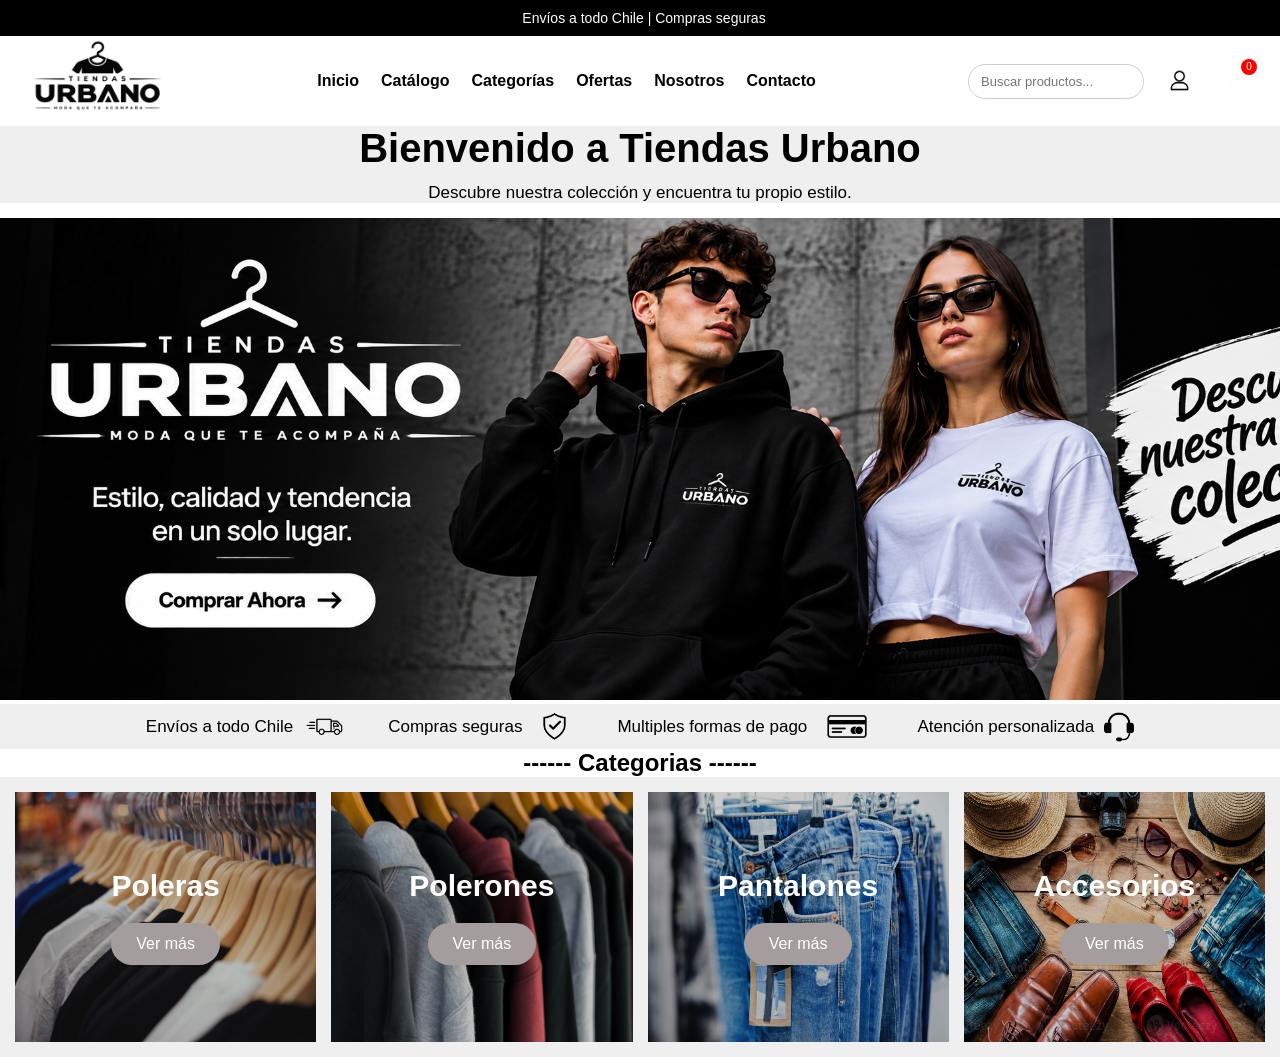
<file: index.html>
<!DOCTYPE html>
<html lang="es">

<head>
    <meta charset="UTF-8">
    <meta name="viewport" content="width=device-width, initial-scale=1.0">
    <title>Tiendas Urbano</title>
    <link rel="stylesheet" href="styles.css">
</head>

<body>

    <header>

        <section class="barra-superior">
            <p>
                <i class="fa-solid fa-truck"></i>
                Envíos a todo Chile | Compras seguras
            </p>
        </section>

        <nav class="nav">

            <section class="logo">
                <img class="N" src="img/logo-removebg-preview.png" alt="Logo Tiendas Urbano">
            </section>

            <section class="lista">
                <ul>
                    <li><a href="#inicio">Inicio</a></li>
                    <li><a href="catalogo.html">Catálogo</a></li>
                    <li><a href="categoria">Categorías</a></li>
                    <li><a href="#ofertas">Ofertas</a></li>
                    <li><a href="#nosotros">Nosotros</a></li>
                    <li><a href="#contacto">Contacto</a></li>
                </ul>
            </section>

            <section class="acciones">

                <section class="buscador">
                    <input type="text" placeholder="Buscar productos...">

                    <button type="button">
                        <i class="fa-solid fa-magnifying-glass"></i>
                    </button>
                </section>

                <a href="cuenta.html" class="icono" id="abrirCuenta">
                    <img src="img/icon-removebg-preview.png" alt="Usuario">
                </a>

                <a href="#carrito" class="icono carrito">
                    <img src="img/carrito-removebg-preview.png" alt="Carrito">
                    <span class="contador">0</span>
                </a>

            </section>

        </nav>

    </header>

    <main class="contenido" id="inicio">

        <section class="chino">

            <h1>Bienvenido a Tiendas Urbano</h1>

            <p>Descubre nuestra colección y encuentra tu propio estilo.</p>

        </section>

        <section class="tiendas">
            <img class="t" src="img/tiendas.png" alt="Logo Tiendas Urbano">
        </section>

        <section class="abajo_imagen" id="ofertas">
            <section class="p">

                <p class="parte_abajo">
                    Envíos a todo Chile
                    <img class="parteabajo" src="img/camion-removebg-preview.png" alt="Ofertas">
                </p>

                <p class="parte_abajo">
                    Compras seguras
                    <img class="parteabajo" src="img/escudo-removebg-preview.png" alt="Ofertas">
                </p>

                <p class="parte_abajo">
                    Multiples formas de pago
                    <img class="parteabajo" src="img/targeta.png" alt="Ofertas">
                </p>

                <p class="parte_abajo">
                    Atención personalizada
                    <img class="parteabajo" src="img/audifonos-removebg-preview.png" alt="Ofertas">
                </p>

            </section>
        </section>

        <h2>------ Categorias ------</h2>


        <section class="categorias" id="categorias">

            <section class="categoria">
                <img class="imagenes_abajo" src="img/poleras.jpg" alt="Poleras">

                <div class="contenido_categoria">
                    <h3>Poleras</h3>
                    <a href="" class="buttom">Ver más</a>
                </div>
            </section>

            <section class="categoria">
                <img class="imagenes_abajo" src="img/polerones.jpg" alt="Polerones">

                <div class="contenido_categoria">
                    <h3>Polerones</h3>
                    <a href="" class="buttom">Ver más</a>
                </div>
            </section>

            <section class="categoria">
                <img class="imagenes_abajo" src="img/pantalones.jpg" alt="Pantalones">

                <div class="contenido_categoria">
                    <h3>Pantalones</h3>
                    <a href="" class="buttom">Ver más</a>
                </div>
            </section>

            <section class="categoria">
                <img class="imagenes_abajo" src="img/accesorios.jpg" alt="Accesorios">

                <div class="contenido_categoria">
                    <h3>Accesorios</h3>
                    <a href="" class="buttom">Ver más</a>
                </div>
            </section>

        </section>

    </main>

    <script src="script.js"></script>
    <script src="sesion.js"></script>

</body>

</html>
</file>
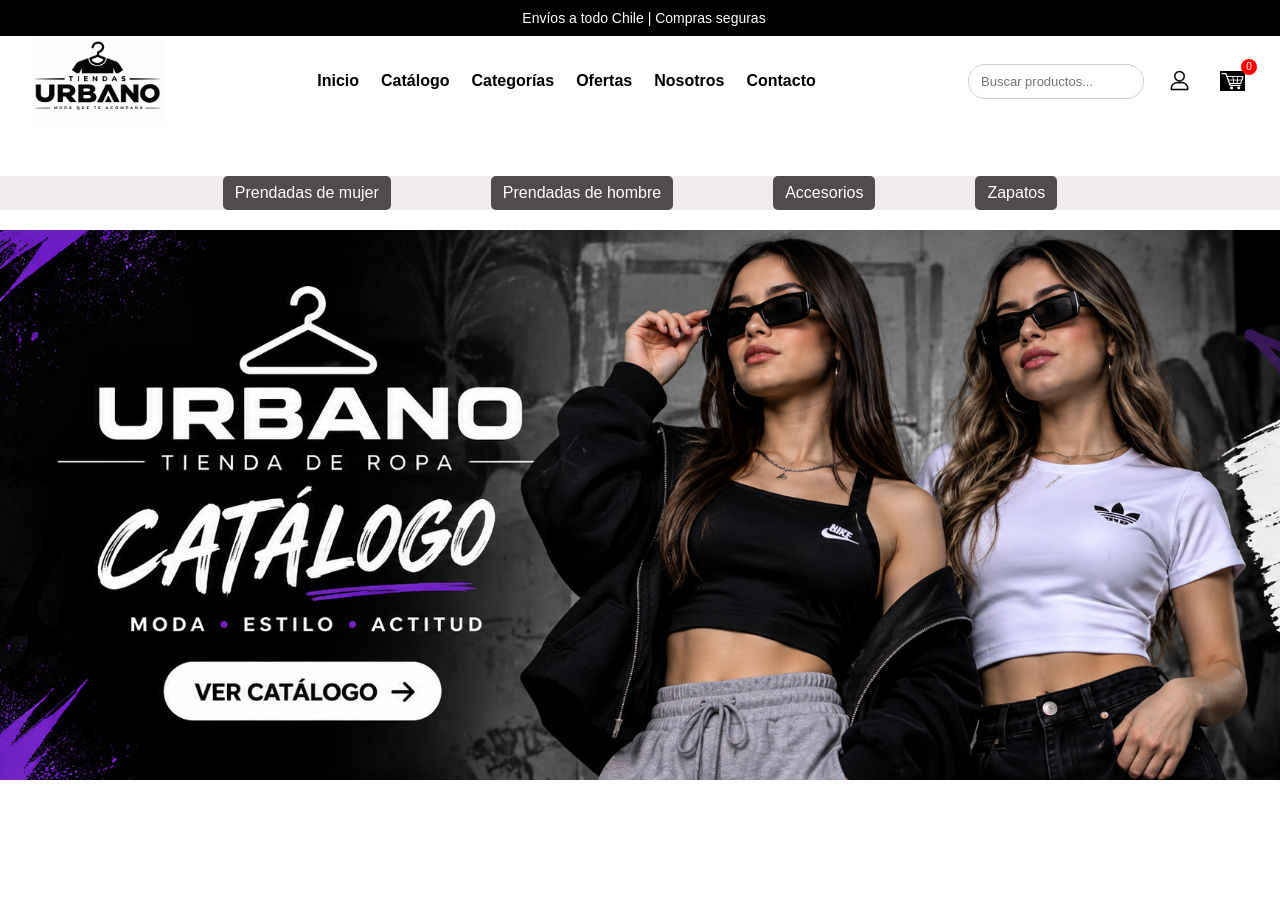
<file: catalogo.html>
<!DOCTYPE html>
<html lang="en">
<head>
    <meta charset="UTF-8">
    <meta name="viewport" content="width=device-width, initial-scale=1.0">
    <link rel="stylesheet" href="catalogo.css">
</head>
    <title>Document</title>
</head>
<body>

    <header>

        <section class="barra-superior">
            <p>
                <i class="fa-solid fa-truck"></i>
                Envíos a todo Chile | Compras seguras
            </p>
        </section>

        <nav class="nav">

            <section class="logo">
                <img class="N" src="img/logo.png" alt="Logo Tiendas Urbano">
            </section>

            <section class="lista">
                <ul>
                    <li><a href="index.html">Inicio</a></li>
                    <li><a href="catalogo.html">Catálogo</a></li>
                    <li><a href="categor">Categorías</a></li>
                    <li><a href="#ofertas">Ofertas</a></li>
                    <li><a href="#nosotros">Nosotros</a></li>
                    <li><a href="#contacto">Contacto</a></li>
                </ul>
            </section>

            <section class="acciones">

                <section class="buscador">
                    <input type="text" placeholder="Buscar productos...">

                    <button type="button">
                        <i class="fa-solid fa-magnifying-glass"></i>
                    </button>
                </section>

                <a href="cuenta.html" class="icono" id="abrirCuenta">
                    <img src="img/icon.png" alt="Usuario">
                </a>

                <a href="#carrito" class="icono carrito">
                    <img src="img/carrito.png" alt="Carrito">
                    <span class="contador">0</span>
                </a>

            </section>

        </nav>

    </header>
<body class="body">
    <section class="contenedor">
        <section class="boton_central">
        <a href="prendas-mujer.html" class="boton">Prendadas de mujer</a>
        <a href="categorias.html" class="boton">Prendadas de hombre</a>
        <a href="catalogo.html" class="boton">Accesorios</a>
        <a href="cuenta.html" class="boton">Zapatos</a>
    </section>  
    </section>

    <section class="tiendas">
            <img class="C" src="img/Catalogo.png" alt="Logo Tiendas Urbano">
        </section>

    
    
</body>
</html>
</file>
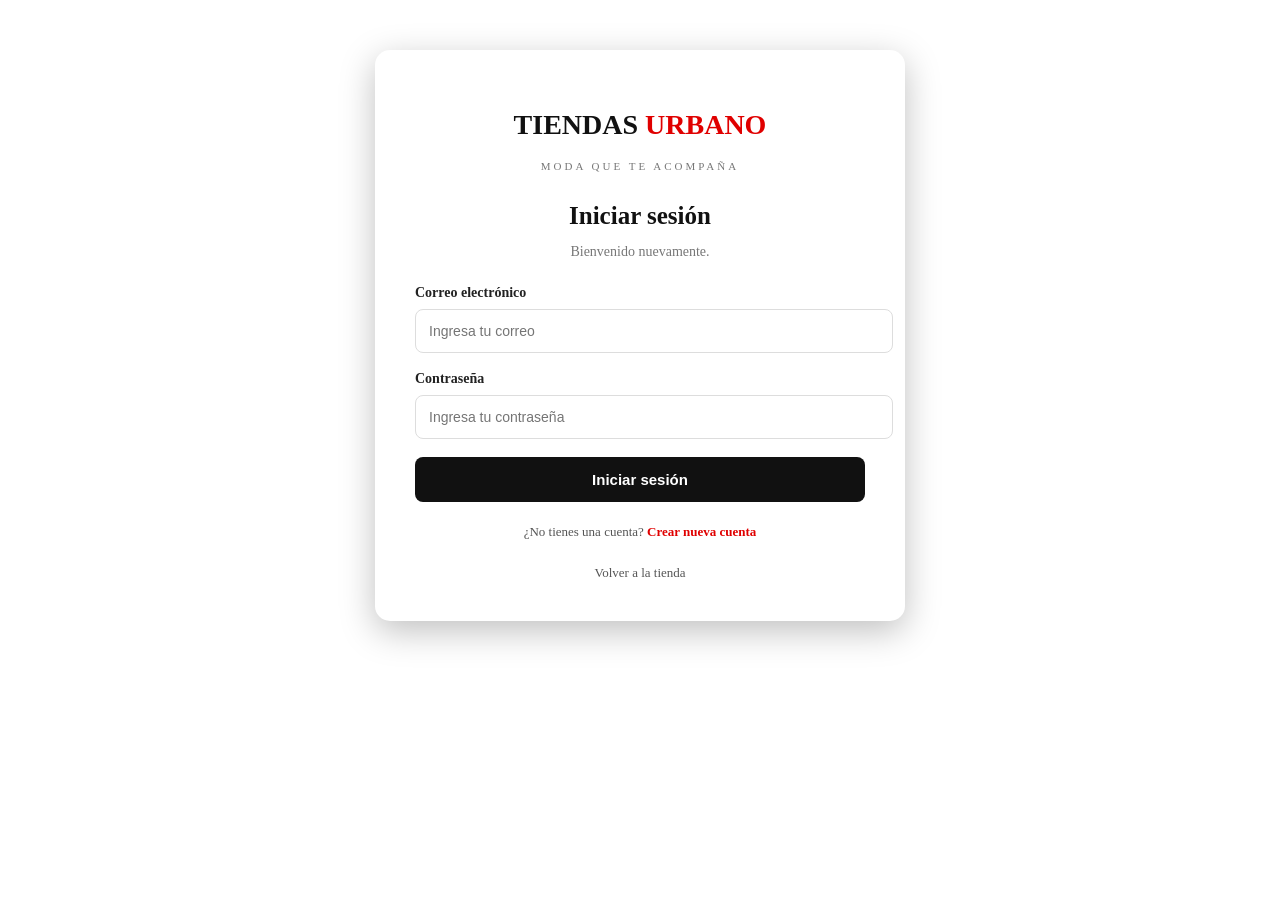
<file: cuenta.html>
<!DOCTYPE html>
<html lang="es">

<head>
    <meta charset="UTF-8">
    <meta name="viewport" content="width=device-width, initial-scale=1.0">
    <title>Mi cuenta - Tiendas Urbano</title>
    <link rel="stylesheet" href="cuentas.css">
</head>

<body>

    <main class="panel-acceso">

        <div class="marca-acceso">
            <h1>TIENDAS <span>URBANO</span></h1>
            <p>MODA QUE TE ACOMPAÑA</p>
        </div>

        <form id="accesoUsuario" class="form-acceso">

            <h2>Iniciar sesión</h2>
            <p>Bienvenido nuevamente.</p>

            <label for="emailAcceso">Correo electrónico</label>
            <input type="email" id="emailAcceso" placeholder="Ingresa tu correo" required>

            <label for="claveAcceso">Contraseña</label>
            <input type="password" id="claveAcceso" placeholder="Ingresa tu contraseña" required>

            <button type="submit">Iniciar sesión</button>

            <p class="enlace-cambio">
                ¿No tienes una cuenta?
                <a href="#" id="irRegistro">Crear nueva cuenta</a>
            </p>

        </form>

        <form id="registroUsuario" class="form-registro ocultar-form">

            <h2>Crear nueva cuenta</h2>
            <p>Únete a Tiendas Urbano.</p>

            <label for="nombreUsuario">Nombre completo</label>
            <input type="text" id="nombreUsuario" placeholder="Ingresa tu nombre" required>

            <label for="emailRegistro">Correo electrónico</label>
            <input type="email" id="emailRegistro" placeholder="Ingresa tu correo" required>

            <label for="claveRegistro">Contraseña</label>
            <input type="password" id="claveRegistro" placeholder="Crea una contraseña" minlength="6" required>

            <label for="repetirClave">Confirmar contraseña</label>
            <input type="password" id="repetirClave" placeholder="Confirma tu contraseña" minlength="6" required>

            <button type="submit">Crear cuenta</button>

            <p class="enlace-cambio">
                ¿Ya tienes una cuenta?
                <a href="#" id="irAcceso">Iniciar sesión</a>
            </p>

        </form>

        <a href="index.html" class="regresar-tienda">Volver a la tienda</a>

    </main>

    <script src="script.js"></script>

</body>
</html>
</file>
<file: styles.css>
* {
    box-sizing: border-box;
    margin: 0;
    padding: 0;
}

body {
    font-family: 'Segoe UI', sans-serif;
    background: white;
}

/* BARRA SUPERIOR */
.barra-superior {
    background: #000;
    color: white;
    text-align: center;
    padding: 10px;
    font-size: 14px;
}

.barra-superior i {
    margin-right: 8px;
}

/* NAVEGACIÓN */
.nav {
    display: flex;
    align-items: center;
    justify-content: space-between;
    background-color: #fff;
    padding: 10px 30px;
    width: 100%;
    min-height: 90px;
    gap: 25px;
}

/* LOGO */
.logo {
    display: flex;
    align-items: center;
    height: 70px;
}

.N {
    height: 90px;
}

.N:hover {
    transform: scale(1.05);
    transition: all 0.3s ease;
    cursor: pointer;
}


/* MENÚ */
.lista ul {
    display: flex;
    align-items: center;
    list-style: none;
    gap: 22px;
}

.lista a {
    text-decoration: none;
    color: #000000;
    font-size: 16px;
    font-weight: 600;
    transition: 0.3s;
}

.lista a:hover {
    color: #7708bc;
    transition: 0.3s;
    transform: scale(1.05);
}

/* ACCIONES */
.acciones {
    display: flex;
    align-items: center;
    gap: 18px;
}

/* BUSCADOR */
.buscador {
    display: flex;
    align-items: center;
    border: 1px solid #ccc;
    border-radius: 20px;
    overflow: hidden;
    height: 35px;
}

.buscador input {
    width: 150px;
    border: none;
    outline: none;
    padding: 8px 12px;
    font-size: 13px;
}

.buscador button {
    border: none;
    background: white;
    padding: 8px 12px;
    cursor: pointer;
}

.buscador button i {
    font-size: 15px;
}

/* ICONOS DE USUARIO Y CARRITO */
.icono {
    position: relative;
    display: flex;
    align-items: center;
    justify-content: center;
    width: 35px;
    height: 35px;
    flex-shrink: 0;
}

.icono img {
    width: 25px;
    height: 25px;
    object-fit: contain;
    display: block;
    transition: transform 0.3s ease;
}

.icono:hover img {
    transform: scale(1.15);
}



/* CONTADOR DEL CARRITO */
.contador {
    position: absolute;
    top: -5px;
    right: -7px;
    background: red;
    color: white;
    font-size: 10px;
    width: 16px;
    height: 16px;
    border-radius: 50%;
    display: flex;
    align-items: center;
    justify-content: center;
}

/* CONTENIDO */
.contenido {

    background: white;
    color: black;
    min-height: 100vh;
    text-align: center;
}

.chino {
    text-align: center;
    margin-bottom: 15px;
    background-color: #F0EFEF;
}

h1 {
    font-size: 40px;
    color: #000;
    transition: all 0.5s ease;
}

h1:hover {
    color: #A020F0;
    transition: 0.3s;
    transform: scale(1.05);
}

.chino p {
    margin-top: 12px;
    font-size: 17px;
}

.tienda {

    justify-content: center;
    align-items: center;
}

.t {
    justify-content: center;
    height: 482px;

}

.t:hover {
    transform: scale(1.05);
    transition: all 0.5s ease;
    cursor: pointer;
}

/* GALERÍA */
.galeria {
    display: flex;
    flex-wrap: wrap;
    justify-content: center;
    gap: 20px;
    margin-top: 30px;
}

.tarjeta {
    padding: 15px;
    border-radius: 10px;
    text-align: center;
    background: #000;
    color: white;
    box-shadow: 0 0 10px rgba(0, 0, 0, 0.1);
    transition: transform 0.3s ease;
    display: flex;
    flex-direction: column;
    align-items: center;
    justify-content: center;
    cursor: pointer;
}

.tarjeta img {
    width: 100%;
    height: 150px;
    object-fit: cover;
    border-radius: 10px;
    margin-bottom: 10px;
}

.tarjeta:hover {
    transform: scale(1.05);
    color: #ff0033;
}



.abajo_imagen {
    display: flex;
    justify-content: center;
    align-items: center;
    gap: 40px;
    background-color: #F0EFEF;
    height: 45px;
}

.p {
    display: flex;
    justify-content: center;
    align-items: center;
    gap: 40px;
}

.parte_abajo {
    display: flex;
    align-items: center;
    justify-content: center;
    gap: 10px;
    font-size: 17px;
    color: black;
}

.parteabajo {
    height: 30px;
    width: auto;

}


/* CONTENEDOR DE CATEGORIAS */

.categorias {
    width: 100%;
    display: grid;
    grid-template-columns: repeat(4, 1fr);
    gap: 15px;
    padding: 15px;
    box-sizing: border-box;
    background-color: #F0EFEF;
    
}

/* CADA CATEGORIA */

.categoria {
    position: relative;
    height: 250px;
    display: flex;
    gap: 20px;
}

/* IMAGENES */

.categoria .imagenes_abajo {
    width: 100%;
    height: 100%;

}

/* TEXTO Y BOTON */

.contenido_categoria {
    position: absolute;
    inset: 0;
    display: flex;
    flex-direction: column;
    justify-content: center;
    align-items: center;
    gap: 20px;

    color: white;
    background: rgba(0, 0, 0, 0.20);
}

/* TITULO */

.contenido_categoria h3 {
    font-size: 30px;
}

/* BOTON */

.contenido_categoria .buttom {
    background: rgb(165, 157, 157);
    color: rgb(255, 255, 255);
    padding: 12px 25px;
    text-decoration: none;
    border-radius: 100px;
    transition: 0.3s;
}

.contenido_categoria .buttom:hover {
    background: #a020f0;
    color: white;
}

/* ADAPTACION A PANTALLAS */

@media (max-width: 900px) {
    .categorias {
        grid-template-columns: repeat(2, 1fr);
    }
}

@media (max-width: 500px) {
    .categorias {
        grid-template-columns: 1fr;
    }
}


/* RESPONSIVE */
@media (max-width: 1000px) {

    .nav {
        flex-wrap: wrap;
        justify-content: center;
    }

    .lista ul {
        flex-wrap: wrap;
        justify-content: center;
    }

}

@media (max-width: 600px) {

    .lista ul {
        gap: 12px;
    }

    .lista a {
        font-size: 14px;
    }

    .acciones {
        justify-content: center;
    }

    .contenido {
        padding: 20px;
    }

    h1 {
        font-size: 28px;
    }

    .tarjeta {
        flex: 1 1 100%;
    }

}
</file>
<file: catalogo.css>
* {
    box-sizing: border-box;
    margin: 0;
    padding: 0;

}

.body {
    font-family: 'Segoe UI', sans-serif;
    background: white;
}

/* BARRA SUPERIOR */
.barra-superior {
    background: #000;
    color: white;
    text-align: center;
    padding: 10px;
    font-size: 14px;
}

.barra-superior i {
    margin-right: 8px;
}

/* NAVEGACIÓN */
.nav {
    display: flex;
    align-items: center;
    justify-content: space-between;
    background-color: #fff;
    padding: 10px 30px;
    width: 100%;
    min-height: 90px;
    gap: 25px;
}

/* LOGO */
.logo {
    display: flex;
    align-items: center;
    height: 70px;
}

.N {
    height: 90px;
}

.N:hover {
    transform: scale(1.05);
    transition: all 0.3s ease;
    cursor: pointer;
}

/* MENÚ */
.lista ul {
    display: flex;
    align-items: center;
    list-style: none;
    gap: 22px;
}

.lista a {
    text-decoration: none;
    color: #000000;
    font-size: 16px;
    font-weight: 600;
    transition: 0.3s;
}

.lista a:hover {
    color: #7708bc;
    transition: 0.3s;
    transform: scale(1.05);
}

/* ACCIONES */
.acciones {
    display: flex;
    align-items: center;
    gap: 18px;
}

/* BUSCADOR */
.buscador {
    display: flex;
    align-items: center;
    border: 1px solid #ccc;
    border-radius: 20px;
    overflow: hidden;
    height: 35px;
}

.buscador input {
    width: 150px;
    border: none;
    outline: none;
    padding: 8px 12px;
    font-size: 13px;
}

.buscador button {
    border: none;
    background: white;
    padding: 8px 12px;
    cursor: pointer;
}

.buscador button i {
    font-size: 15px;
}

/* ICONOS DE USUARIO Y CARRITO */
.icono {
    position: relative;
    display: flex;
    align-items: center;
    justify-content: center;
    width: 35px;
    height: 35px;
    flex-shrink: 0;
}

.icono img {
    width: 25px;
    height: 25px;
    object-fit: contain;
    display: block;
    transition: transform 0.3s ease;
}

.icono:hover img {
    transform: scale(1.15);
}



/* CONTADOR DEL CARRITO */
.contador {
    position: absolute;
    top: -5px;
    right: -7px;
    background: red;
    color: white;
    font-size: 10px;
    width: 16px;
    height: 16px;
    border-radius: 50%;
    display: flex;
    align-items: center;
    justify-content: center;
}

/* CONTENIDO */
.contenido {

    background: white;
    color: black;
    min-height: 100vh;
    text-align: center;
}

.contenedor {
    background-color: #f1ecec;
}

.boton_central{
    display: flex;
    justify-content: center;
    align-items: center;
    gap: 100px;
    margin-top: 50px;

}


a.boton {
    border-radius: 5px;
    background: rgba(8, 0, 0, 0.681);
    padding: 8px 12px;
    cursor: pointer;
    color: white;
    list-style: none;
    text-decoration: none;

}

a.boton:hover {
    background: rgba(33, 0, 53, 0.668);
    transform: scale(1.05);
    transition: all 0.3s ease;
    cursor: pointer;
    color: #7708bc;
}

.C{
    height: 550px;
    margin-top: 20px;
}

.C:hover {
    transform: scale(1.05);
    transition: all 0.3s ease;
    cursor: pointer;

}
</file>
<file: cuentas.css>
.panel-acceso {
    width: 100%;
    max-width: 450px;
    margin: 50px auto;
    padding: 40px;
    background: #fff;
    border-radius: 15px;
    box-shadow: 0 10px 35px rgba(0, 0, 0, 0.25);
}

.marca-acceso {
    text-align: center;
    margin-bottom: 30px;
}

.marca-acceso h1 {
    font-size: 28px;
    font-weight: 900;
    color: #111;
}

.marca-acceso span {
    color: #e00000;
}

.marca-acceso p {
    margin-top: 5px;
    font-size: 11px;
    letter-spacing: 3px;
    color: #777;
}

.form-acceso h2,
.form-registro h2 {
    text-align: center;
    font-size: 25px;
    color: #111;
    margin-bottom: 8px;
}

.form-acceso > p:not(.enlace-cambio),
.form-registro > p:not(.enlace-cambio) {
    text-align: center;
    color: #777;
    font-size: 14px;
    margin-bottom: 25px;
}

.form-acceso label,
.form-registro label {
    display: block;
    margin-bottom: 8px;
    font-size: 14px;
    font-weight: 600;
    color: #222;
}

.form-acceso input,
.form-registro input {
    width: 100%;
    padding: 13px;
    margin-bottom: 18px;
    border: 1px solid #ddd;
    border-radius: 8px;
    font-size: 14px;
    outline: none;
    transition: 0.3s;
}

.form-acceso input:focus,
.form-registro input:focus {
    border-color: #e00000;
    box-shadow: 0 0 5px rgba(224, 0, 0, 0.2);
}

.form-acceso button,
.form-registro button {
    width: 100%;
    padding: 14px;
    background: #111;
    color: white;
    border: none;
    border-radius: 8px;
    font-size: 15px;
    font-weight: bold;
    cursor: pointer;
    transition: 0.3s;
}

.form-acceso button:hover,
.form-registro button:hover {
    background: #e00000;
    transform: translateY(-2px);
}

.enlace-cambio {
    text-align: center;
    margin-top: 22px;
    font-size: 13px;
    color: #555;
}

.enlace-cambio a {
    color: #e00000;
    font-weight: bold;
    text-decoration: none;
}

.enlace-cambio a:hover {
    text-decoration: underline;
}

.regresar-tienda {
    display: block;
    text-align: center;
    margin-top: 25px;
    color: #555;
    font-size: 13px;
    text-decoration: none;
}

.regresar-tienda:hover {
    color: #e00000;
}

.ocultar-form {
    display: none;
}

@media (max-width: 480px) {
    .panel-acceso {
        padding: 28px 22px;
    }

    .marca-acceso h1 {
        font-size: 24px;
    }

    .form-acceso h2,
    .form-registro h2 {
        font-size: 22px;
    }
}
</file>
